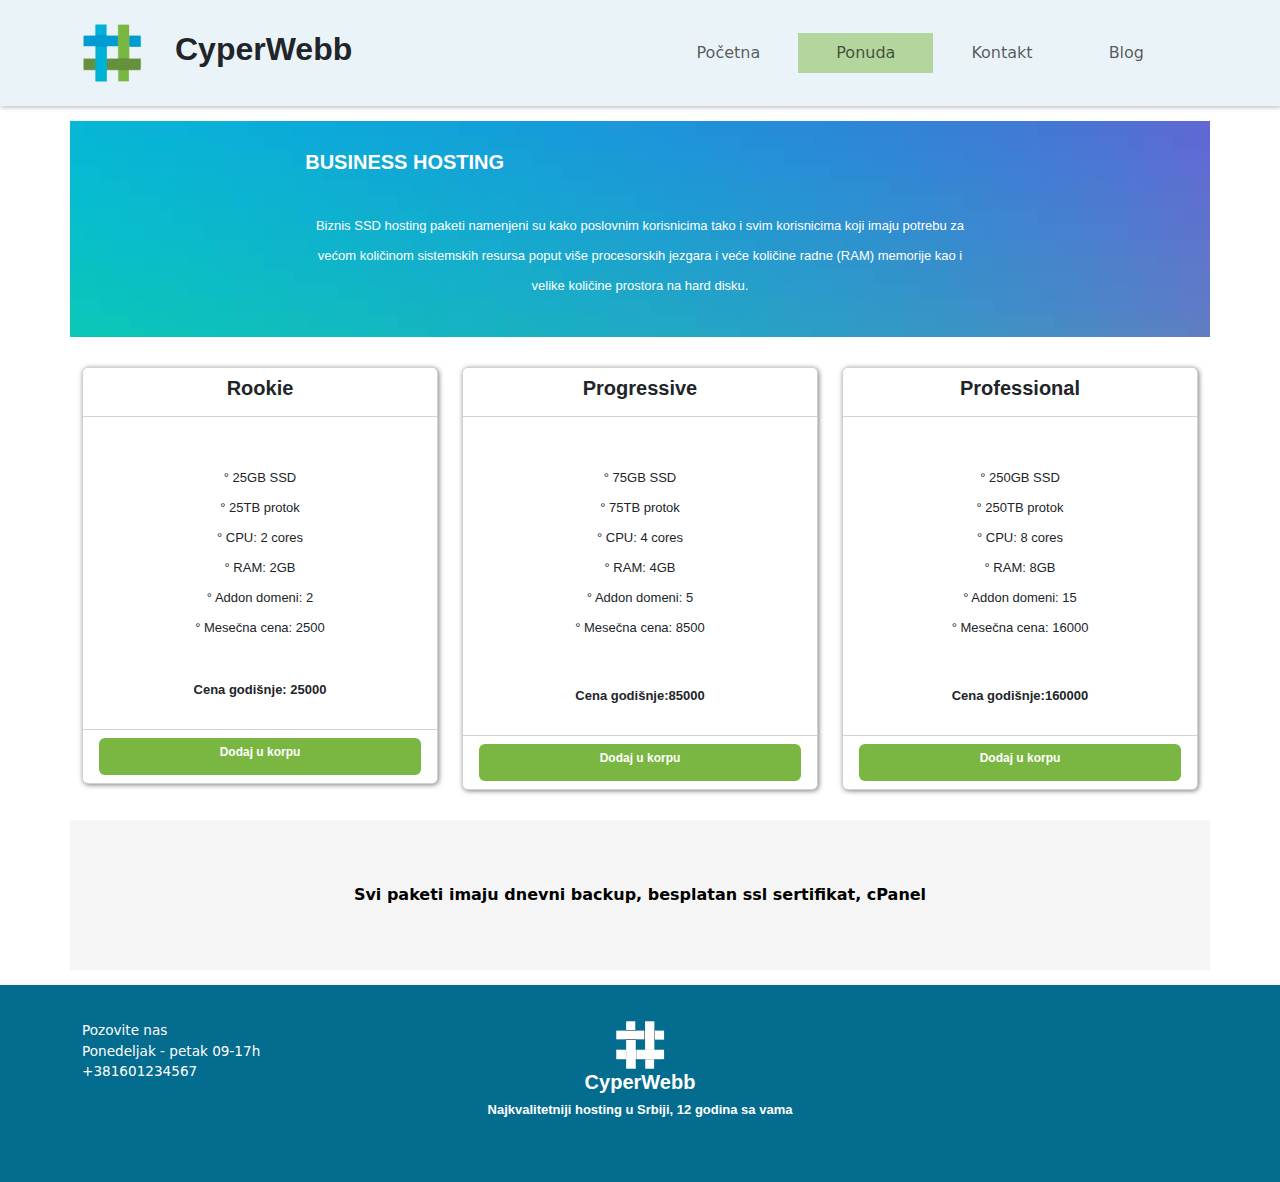
<file: business-hosting.html>
<!DOCTYPE html>
<html lang="en">
<head>
  <title>Cyperwebb/ponuda/busines-hosting</title>
  <meta charset="utf-8">
  <meta name="viewport" content="width=device-width, initial-scale=1">
  <link href="https://cdn.jsdelivr.net/npm/bootstrap@5.2.3/dist/css/bootstrap.min.css" rel="stylesheet">
  <script src="https://cdn.jsdelivr.net/npm/bootstrap@5.2.3/dist/js/bootstrap.bundle.min.js"></script>
  <link rel="stylesheet" href="main.css">
</head>
<body>

  <div class="container-fluid baby-blue-bg oiviceno">
    <div class="container">
      <nav class="navbar navbar-expand-sm baby-blue-bg">
          <div class="col-sm-1">
            <img src="img\logo.png" alt="Logo" width="60" height="60"><br>
          </div>
          <div class="col-sm-3">
            <h1>CyperWebb</h1>
          </div>
          <button class="navbar-toggler" type="button" data-bs-toggle="collapse" data-bs-target="#mynavbar">
            <span class="navbar-toggler-icon"></span>
          </button>
          <div class="collapse navbar-collapse" id="mynavbar">
            <ul class="navbar-nav ms-auto">
              <li class="nav-item transparent-pad">
                <a class="nav-link" href="#">Početna</a>
              </li>
              <li class="nav-item selected-link transparent-pad" style="background-color: #B3D69E;">
                <a class="nav-link" href="ponuda.html">Ponuda</a>
              </li>
              <li class="nav-item transparent-pad">
                <a class="nav-link" href="#">Kontakt</a>
              </li>
              <li class="nav-item transparent-pad">
                <a class="nav-link" href="#">Blog</a>
              </li>
            </ul>
          </div>
      </nav>
    </div>
</div>

<div class="container-fluid">
    <div class = "container info-block">
        <div class = "info-text">
            <br>
            <h2 style="text-align: left;">BUSINESS HOSTING</h2><br>
            <h4>
              Biznis SSD hosting paketi namenjeni su kako poslovnim
               korisnicima tako i svim korisnicima koji imaju potrebu
              za većom količinom sistemskih resursa poput više
              procesorskih jezgara i veće količine radne (RAM) memorije
              kao i velike količine prostora na hard disku.
            </h4>
            <br>
        </div>
    </div>
</div>

<div class="container-fluid">
    <div class = "container">
        <div class = "row">
            <div class = "col-sm-4 text-center">
                <div class="card" >
                    <div class="card-header"><h2>Rookie</h2></div>
                    <div class="card-body ">
                        <h4>
                        <br>
                            ° 25GB SSD <br>
                            ° 25TB protok<br>
                            ° CPU: 2 cores<br>
                            ° RAM: 2GB<br>
                            ° Addon domeni: 2<br>
                            ° Mesečna cena: 2500<br>
                        </h4>
                        <br>
                        <h4 style="font-weight: bold;">Cena godišnje: 25000</h4>
                    </div>
                    <div class="card-footer">
                        <div class="d-grid">
                            <a class="btn btn-green" href="#"><h6>Dodaj u korpu</h6></a>
                        </div>
                    </div>
                </div>
            </div>
            <div class = "col-sm-4 text-center">
                <div class="card" >
                    <div class="card-header"><h2>Progressive</h2></div>
                    <div class="card-body">
                        <h4>
                            <br>
                            ° 75GB SSD <br>
                            ° 75TB protok<br>
                            ° CPU: 4 cores<br>
                            ° RAM: 4GB<br>
                            ° Addon domeni: 5<br>
                            ° Mesečna cena: 8500<br>
                            <br>
                        </h4>
                        <h4 style="font-weight: bold;">Cena godišnje:85000</h4>
                    </div>
                    <div class="card-footer">
                        <div class="d-grid">
                            <a class="btn btn-green" href="#"><h6>Dodaj u korpu</h6></a>
                        </div>
                    </div>
                </div>
                
            </div>
            <div class = "col-sm-4 text-center">
                <div class="card" >
                    <div class="card-header"><h2>Professional</h2></div>
                    <div class="card-body">
                        <h4>
                            <br>
                            ° 250GB SSD <br>
                            ° 250TB protok<br>
                            ° CPU: 8 cores<br>
                            ° RAM: 8GB<br>
                            ° Addon domeni: 15<br>
                            ° Mesečna cena: 16000<br>
                            <br>
                        </h4>
                        <h4 style="font-weight: bold;">Cena godišnje:160000</h4>
                    </div>
                    <div class="card-footer">
                        <div class="d-grid">
                            <a class="btn btn-green" href="#"><h6>Dodaj u korpu</h6></a>
                        </div>
                    </div>
                </div>
                
            </div>
        </div>
    </div>
</div>

<div class="container-fluid">
    <div class = "container gray-bg thicc">
            Svi paketi imaju dnevni backup, besplatan ssl sertifikat, cPanel
    </div>
</div>

<footer class = "container-fluid">
        <div class = "container">
          
            <div class = "row">
              <div class = "col-sm-4 ">
                <br>
                Pozovite nas<br>
                Ponedeljak - petak 09-17h<br>
                +381601234567<br>
              </div>
              <div class = "col-sm-4 text-center">
                <br>
                <img src="img\crno_beli_logo.png" alt="Logo" width="50" height="50"><br>
                <h1 style="font-weight: 600; font-size: 20px;">CyperWebb</h1>
                <h1 style="font-weight: 600; font-size: 13px;">Najkvalitetniji hosting u Srbiji, 12 godina sa vama</h1>
                <br><br>
              </div>
            </div>
        </div>
</footer>

</body>
</html>
</file>
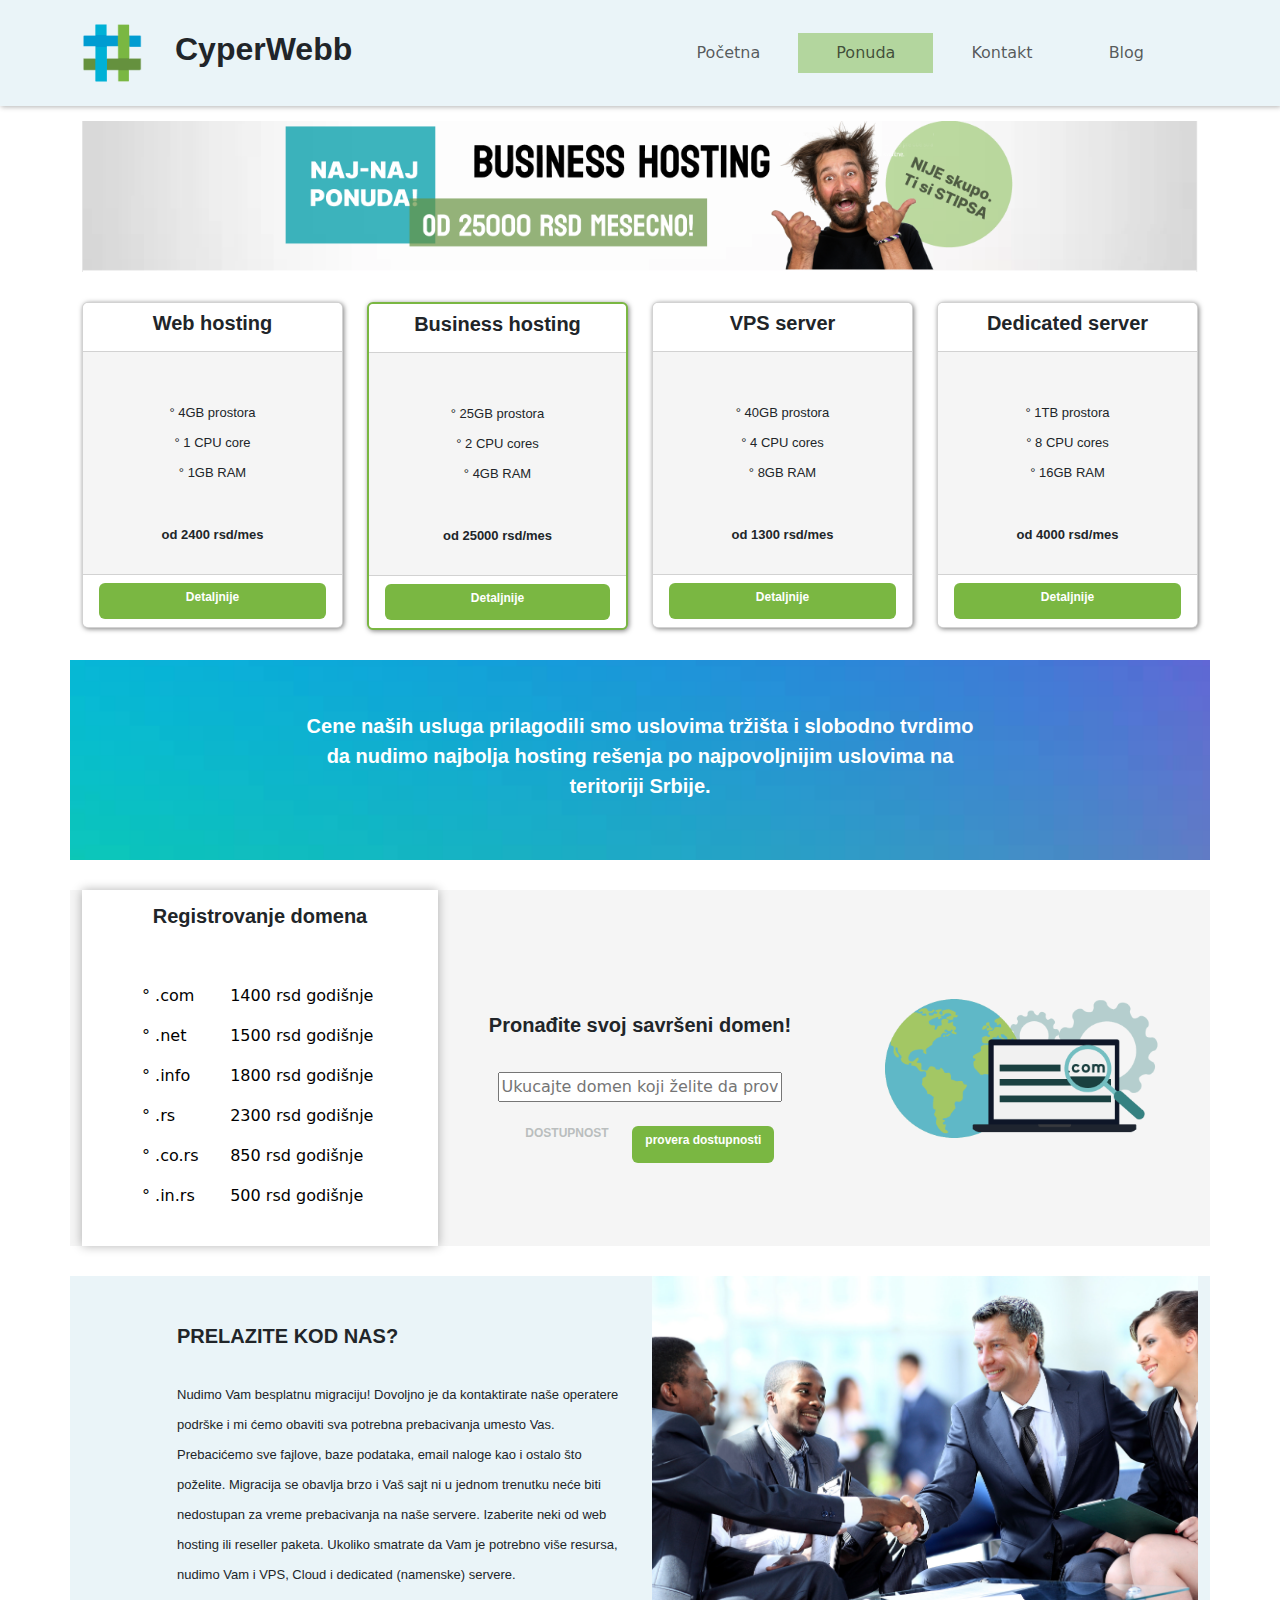
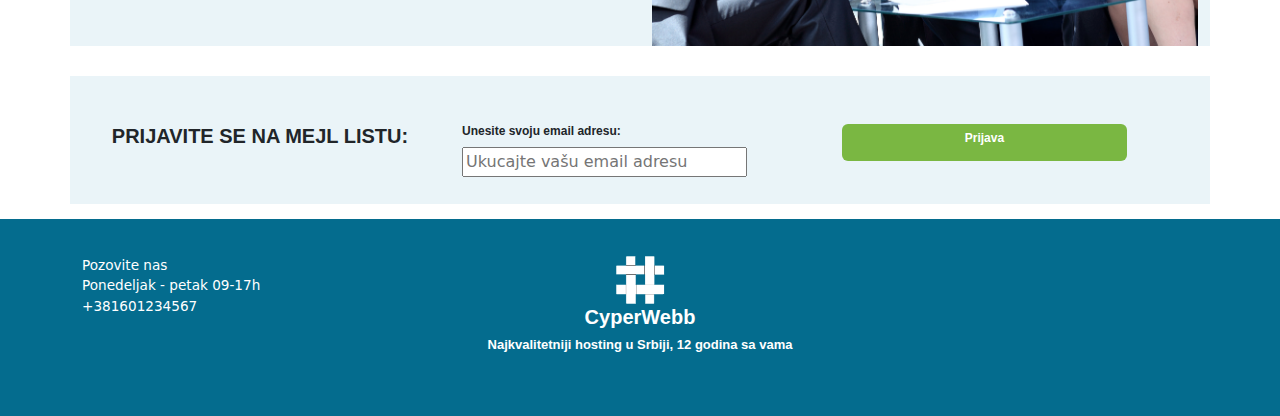
<file: ponuda.html>
<!DOCTYPE html>
<html lang="en">
<head>
  <title>Cyperwebb/ponuda</title>
  <meta charset="utf-8">
  <meta name="viewport" content="width=device-width, initial-scale=1">
  <link href="https://cdn.jsdelivr.net/npm/bootstrap@5.2.3/dist/css/bootstrap.min.css" rel="stylesheet">
  <script src="https://cdn.jsdelivr.net/npm/bootstrap@5.2.3/dist/js/bootstrap.bundle.min.js"></script>
  <!--<style>
    .container-fluid > .container div{
        border:1px solid black;
    }

  </style>-->
  <link rel="stylesheet" href="main.css">
</head>
<body>

<div class="container-fluid baby-blue-bg oiviceno">
    <div class="container">
      <nav class="navbar navbar-expand-sm baby-blue-bg">
          <div class="col-sm-1">
            <img src="img\logo.png" alt="Logo" width="60" height="60"><br>
          </div>
          <div class="col-sm-3">
            <h1>CyperWebb</h1>
          </div>
          <button class="navbar-toggler" type="button" data-bs-toggle="collapse" data-bs-target="#mynavbar">
            <span class="navbar-toggler-icon"></span>
          </button>
          <div class="collapse navbar-collapse" id="mynavbar">
            <ul class="navbar-nav ms-auto">
              <li class="nav-item transparent-pad">
                <a class="nav-link" href="#">Početna</a>
              </li>
              <li class="nav-item selected-link transparent-pad" style="background-color: #B3D69E;">
                <a class="nav-link" href="ponuda.html">Ponuda</a>
              </li>
              <li class="nav-item transparent-pad">
                <a class="nav-link" href="#">Kontakt</a>
              </li>
              <li class="nav-item transparent-pad">
                <a class="nav-link" href="#">Blog</a>
              </li>
            </ul>
          </div>
      </nav>
    </div>
</div>

<div class="container-fluid">
    <div class = "container">
        <div class = "row">
            <div class = "col-sm-12">
                <img src="img/ubm.PNG" class="img-fluid" style="object-fit: cover;">
            </div>
        </div>
    </div>
</div>

<div class="container-fluid">
    <div class = "container">
        <div class = "row">
            <div class = "col-sm-3 text-center">
                <div class="card" >
                    <div class="card-header"><h2>Web hosting</h2></div>
                    <div class="card-body ponuda-card-body">
                        <h4>
                        <br>
                            ° 4GB prostora <br>
                            ° 1 CPU core<br>
                            ° 1GB RAM <br>
                        </h4>
                        <br>
                        <h4 style="font-weight: bold;">od 2400 rsd/mes</h4>
                    </div>
                    <div class="card-footer">
                        <div class="d-grid">
                            <a class="btn btn-green" href="web-hosting.html"><h6>Detaljnije</h6></a>
                        </div>
                    </div>
                </div>
            </div>
            <div class = "col-sm-3 text-center">
                <div class="card istaknuto" >
                    <div class="card-header"><h2>Business hosting</h2></div>
                    <div class="card-body ponuda-card-body">
                        <h4>
                            <br>
                            ° 25GB prostora <br>
                            ° 2 CPU cores<br>
                            ° 4GB RAM <br>
                        </h4>
                        <br>
                        <h4 style="font-weight: bold;">od 25000 rsd/mes</h4>
                    </div>
                    <div class="card-footer">
                        <div class="d-grid">
                            <a class="btn btn-green" href="business-hosting.html"><h6>Detaljnije</h6></a>
                        </div>
                    </div>
                </div>
                
            </div>
            <div class = "col-sm-3 text-center">
                <div class="card" >
                    <div class="card-header"><h2>VPS server</h2></div>
                    <div class="card-body ponuda-card-body">
                        <h4>
                            <br>
                            ° 40GB prostora <br>
                            ° 4 CPU cores<br>
                            ° 8GB RAM <br>
                        </h4>
                        <br>
                        <h4 style="font-weight: bold;">od 1300 rsd/mes</h4>
                    </div>
                    <div class="card-footer">
                        <div class="d-grid">
                            <a class="btn btn-green" href="#"><h6>Detaljnije</h6></a>
                        </div>
                    </div>
                </div>
                
            </div>
            
            <div class = "col-sm-3 text-center">
                <div class="card" >
                    <div class="card-header"><h2>Dedicated server</h2></div>
                    <div class="card-body ponuda-card-body">
                        <h4>
                            <br>
                            ° 1TB prostora <br>
                            ° 8 CPU cores<br>
                            ° 16GB RAM <br>
                        </h4>
                        <br>
                        <h4 style="font-weight: bold;">od 4000 rsd/mes</h4>
                        
                    </div>
                    <div class="card-footer">
                        <div class="d-grid">
                            <a class="btn btn-green" href="#"><h6>Detaljnije</h6></a>
                        </div>
                    </div>
                </div>
                
            </div>
        </div>
    </div>
</div>

<div class="container-fluid">
    <div class = "container info-block">
        <div class = "info-text">
            <h3>
            Cene naših usluga prilagodili smo uslovima tržišta i slobodno 
            tvrdimo da nudimo najbolja hosting rešenja po najpovoljnijim 
            uslovima na teritoriji Srbije.
            </h3>
        </div>
    </div>
</div>

<div class="container-fluid">
    <div class = "container gray-bg">
        <div class = "row">
            <div class = "col-sm-4">
                <div class="domeni">
                    <div class = "row">
                        <div class="col-sm-12 text-center">
                            <h2>Registrovanje domena</h2>
                            <br>
                        </div>
                        <div class = "col-sm-1"></div>
                        <div class = "col-sm-11">
                        <div class="container mt-3">
                                       
                            <table class="table table-borderless">
                              
                              <tbody>
                                <tr>
                                    <td>° .com</td>
                                    <td>1400 rsd godišnje</td>
                                </tr>
                                <tr>
                                    <td>° .net</td>
                                    <td>1500 rsd godišnje</td>
                                </tr>
                                <tr>
                                    <td>° .info</td>
                                    <td>1800 rsd godišnje</td>
                                </tr>
                                <tr>
                                    <td>° .rs</td>
                                    <td>2300 rsd godišnje</td>
                                </tr>
                                <tr>
                                    <td>° .co.rs</td>
                                    <td>850 rsd godišnje</td>
                                </tr>
                                <tr>
                                    <td>° .in.rs</td>
                                    <td>500 rsd godišnje</td>
                                </tr>
                              </tbody>
                            </table>
                          </div>
                        </div>
                    </div>
                </div>
            </div>
            <div class="col-sm-4 text-centerp">
                <br><br><br><br><br>
                <div class="col-sm-12 text-center">
                    <h3 style="align-items: center;">Pronađite svoj savršeni domen!</h3>
                </div>
                <br>
                <div class="row">
                  <div class="col-sm-12 text-center">
                    <input type="text" placeholder="Ukucajte domen koji želite da proverite" style="width: 80%;">
                    <br>
                    <br>
                  </div>
                  <div class="col-sm-2 text-center"></div>
                  <div class="col-sm-2 text-center">
                    <h6 style="size: 15; color: rgb(186, 190, 190); align-self: center;"> DOSTUPNOST </h6>
                  </div>
                  <div class="col-sm-8 text-center">
                    <a class="btn btn-green" href="#"><h6>provera dostupnosti</h6></a>
                  </div>
                  <br><br><br><br>
                </div>
              </div>
            <div class = "col-sm-4 centerall">
                <img src="img/domain_name.webp" class="img-fluid" style="object-fit: cover; width: 80%;">
                
            </div>
        </div>
    </div>
</div>

<div class="container-fluid">
    <div class = "container baby-blue-bg">
        <div class = "row">
            <div class = "col-sm-1"></div>
            <div class = "col-sm-5">
                <br><br>
                <h2>PRELAZITE KOD NAS?</h2>
                <br>
                <h5>
                Nudimo Vam besplatnu migraciju! Dovoljno je da kontaktirate
                 naše operatere podrške i mi ćemo obaviti sva potrebna 
                 prebacivanja umesto Vas. Prebacićemo sve fajlove, baze
                  podataka, email naloge kao i ostalo što poželite.
                   Migracija se obavlja brzo i Vaš sajt ni u jednom trenutku 
                   neće biti nedostupan za vreme prebacivanja na naše servere. 
                   Izaberite neki od web hosting ili reseller paketa. Ukoliko 
                   smatrate da Vam je potrebno više resursa, nudimo Vam i VPS, 
                   Cloud i dedicated (namenske) servere.
                </h5>
                <br><br>
            </div>
            <div class = "col-sm-6">
                <img src="img/deal.jpg" class="img-fluid" style="object-fit: cover; width: 110%; height: 100%;">
            </div>
        </div>
    </div>
</div>

<div class="container-fluid">
    <div class = "container text-center baby-blue-bg" style="min-height: fit-content">
        <div class = "row">
            <div class = "col-sm-4 text-center">
                <br><br>
                <h2>PRIJAVITE SE NA MEJL LISTU:</h2>
                <br><br>
            </div>
            <div class = "col-sm-4 text-left">
                <br><br>
                <h6>Unesite svoju email adresu:</h6>
                <input type="text" placeholder="Ukucajte vašu email adresu" style="width: 80%;">
                <br><br>
            </div>
            <div class = "col-sm-4 text-left">
                <br><br>
                <a class="btn btn-green" href="#" style="width: 80%;"><h6>Prijava</h6></a>
                <br><br>       
            </div>
        </div>
    </div>
</div>

<footer class = "container-fluid">
    <div class = "container">
      
        <div class = "row">
          <div class = "col-sm-4 ">
            <br>
            Pozovite nas<br>
            Ponedeljak - petak 09-17h<br>
            +381601234567<br>
          </div>
          <div class = "col-sm-4 text-center">
            <br>
            <img src="img\crno_beli_logo.png" alt="Logo" width="50" height="50"><br>
            <h1 style="font-weight: 600; font-size: 20px;">CyperWebb</h1>
            <h1 style="font-weight: 600; font-size: 13px;">Najkvalitetniji hosting u Srbiji, 12 godina sa vama</h1>
            <br><br>
          </div>
        </div>
    </div>
</footer>

</body>
</html>
</file>
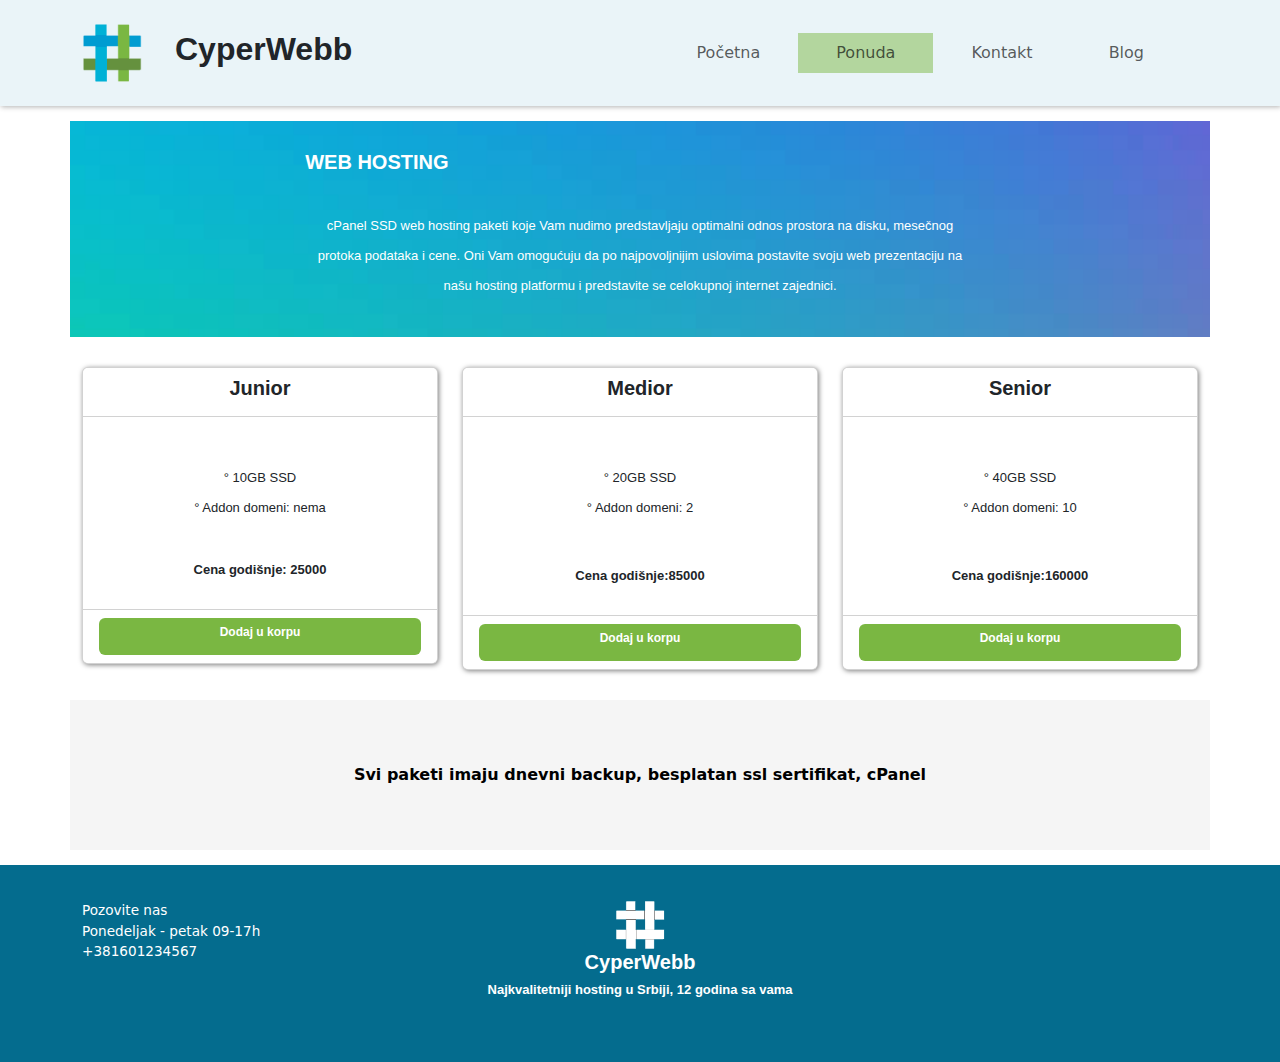
<file: web-hosting.html>
<!DOCTYPE html>
<html lang="en">
<head>
  <title>Cyperwebb/ponuda/web-hosting</title>
  <meta charset="utf-8">
  <meta name="viewport" content="width=device-width, initial-scale=1">
  <link href="https://cdn.jsdelivr.net/npm/bootstrap@5.2.3/dist/css/bootstrap.min.css" rel="stylesheet">
  <script src="https://cdn.jsdelivr.net/npm/bootstrap@5.2.3/dist/js/bootstrap.bundle.min.js"></script>
  <link rel="stylesheet" href="main.css">
</head>
<body>

    <div class="container-fluid baby-blue-bg oiviceno">
        <div class="container">
          <nav class="navbar navbar-expand-sm baby-blue-bg">
              <div class="col-sm-1">
                <img src="img\logo.png" alt="Logo" width="60" height="60"><br>
              </div>
              <div class="col-sm-3">
                <h1>CyperWebb</h1>
              </div>
              <button class="navbar-toggler" type="button" data-bs-toggle="collapse" data-bs-target="#mynavbar">
                <span class="navbar-toggler-icon"></span>
              </button>
              <div class="collapse navbar-collapse" id="mynavbar">
                <ul class="navbar-nav ms-auto">
                  <li class="nav-item transparent-pad">
                    <a class="nav-link" href="#">Početna</a>
                  </li>
                  <li class="nav-item selected-link transparent-pad" style="background-color: #B3D69E;">
                    <a class="nav-link" href="ponuda.html">Ponuda</a>
                  </li>
                  <li class="nav-item transparent-pad">
                    <a class="nav-link" href="#">Kontakt</a>
                  </li>
                  <li class="nav-item transparent-pad">
                    <a class="nav-link" href="#">Blog</a>
                  </li>
                </ul>
              </div>
          </nav>
        </div>
    </div>

<div class="container-fluid">
    <div class = "container info-block">
        <div class = "info-text">
            <br>
            <h2 style="text-align: left;">WEB HOSTING</h2><br>
            <h4>
            cPanel SSD web hosting paketi koje Vam nudimo predstavljaju optimalni
             odnos prostora na disku, mesečnog protoka podataka i cene. Oni Vam 
             omogućuju da po najpovoljnijim uslovima postavite svoju web prezentaciju
              na našu hosting platformu i predstavite se celokupnoj internet zajednici.
            </h4>
            <br>
        </div>
    </div>
</div>

<div class="container-fluid">
    <div class = "container">
        <div class = "row">
            <div class = "col-sm-4 text-center">
                <div class="card" >
                    <div class="card-header"><h2>Junior</h2></div>
                    <div class="card-body ">
                        <h4>
                        <br>
                            ° 10GB SSD <br>
                            ° Addon domeni: nema<br>
                        </h4>
                        <br>
                        <h4 style="font-weight: bold;">Cena godišnje: 25000</h4>
                    </div>
                    <div class="card-footer">
                        <div class="d-grid">
                            <a class="btn btn-green" href="#"><h6>Dodaj u korpu</h6></a>
                        </div>
                    </div>
                </div>
            </div>
            <div class = "col-sm-4 text-center">
                <div class="card" >
                    <div class="card-header"><h2>Medior</h2></div>
                    <div class="card-body">
                        <h4>
                            <br>
                            ° 20GB SSD <br>
                            ° Addon domeni: 2<br>
                            <br>
                        </h4>
                        <h4 style="font-weight: bold;">Cena godišnje:85000</h4>
                    </div>
                    <div class="card-footer">
                        <div class="d-grid">
                            <a class="btn btn-green" href="#"><h6>Dodaj u korpu</h6></a>
                        </div>
                    </div>
                </div>
                
            </div>
            <div class = "col-sm-4 text-center">
                <div class="card" >
                    <div class="card-header"><h2>Senior</h2></div>
                    <div class="card-body">
                        <h4>
                            <br>
                            ° 40GB SSD <br>
                            ° Addon domeni: 10<br>
                            <br>
                        </h4>
                        <h4 style="font-weight: bold;">Cena godišnje:160000</h4>
                    </div>
                    <div class="card-footer">
                        <div class="d-grid">
                            <a class="btn btn-green" href="#"><h6>Dodaj u korpu</h6></a>
                        </div>
                    </div>
                </div>
                
            </div>
        </div>
    </div>
</div>

<div class="container-fluid">
    <div class = "container gray-bg thicc">
            Svi paketi imaju dnevni backup, besplatan ssl sertifikat, cPanel
    </div>
</div>

<footer class = "container-fluid">
    <div class = "container">
      
        <div class = "row">
          <div class = "col-sm-4 ">
            <br>
            Pozovite nas<br>
            Ponedeljak - petak 09-17h<br>
            +381601234567<br>
          </div>
          <div class = "col-sm-4 text-center">
            <br>
            <img src="img\crno_beli_logo.png" alt="Logo" width="50" height="50"><br>
            <h1 style="font-weight: 600; font-size: 20px;">CyperWebb</h1>
            <h1 style="font-weight: 600; font-size: 13px;">Najkvalitetniji hosting u Srbiji, 12 godina sa vama</h1>
            <br><br>
          </div>
        </div>
    </div>
</footer>

</body>
</html>
</file>
<file: main.css>
.gray-bg{
    background-color:#F5F5F5;
}

.baby-blue-bg{
    background-color:#EAF4F8;
}

footer{
    padding-top: 15px;
    font-size: 85%;
    background-color:#046C8E;
    color: white;
}

body > .container-fluid{
    padding-top: 15px;
    padding-bottom: 15px;
}

.btn-green{
    background-color: #7AB742;
    justify-content: center;
    background-position: center center;
    color: white;
}

.info-block{
    background-image: url('img/info.jpg');
    color: white;
    font-weight: bold;
    background-position: center center;
    background-size: cover;
    min-height: 200px;
    display: flex;
    justify-content: center;
    align-items: center;

}

.centerall{
    font-weight: bold;
    background-position: center center;
    display: flex;
    justify-content: center;
    align-items: center;
}

.domeni {
    position: relative;
    background-color: white;
    box-shadow: 0px 0px 10px rgba(0, 0, 0, 0.3);
    display: flex;
    justify-content: center;
    align-items: center;
    aspect-ratio: 1;
    padding: 10px;
  }

.padding-sides{
    padding-left: 20px;
}

.info-text{
    max-width: 60%;
    font-size:larger;
    text-align: center;
}

.text-left {
    text-align: left;
}

.text-center {
    text-align: center;
}

.col-sm-3.text-centerp {
    display: flex;
    flex-direction: column;
    justify-content: center;
    align-items: center;
  }

.card{
    box-shadow: 1px 1px 5px rgba(0, 0, 0, 0.5);
}

.card-footer{
    background-color: white;
}

.card-header{
    background-color: white;
}

.ponuda-card-body{
    background-color: #F5F5F5;
}

.selected-link{
    background-color: #B3D69E;
}

.istaknuto{
    border: 2px solid #7AB742;
}

.oiviceno{
    box-shadow: 1px 1px 5px rgba(0, 0, 0, 0.3);
}

.navbar-nav {
    display: flex;
    justify-content: center;
    padding-right: 1rem;
}

@media only screen and (max-width: 576px) {
    .card {
      margin-top: 10px;
      margin-bottom: 10px;
    }
}

.thicc{
    color: black;
    font-weight: bold;
    background-position: center center;
    background-size: cover;
    height: 150px;
    display: flex;
    justify-content: center;
    align-items: center;
}

.transparent-pad {
    padding-left: 30px;
    padding-right: 30px;
    background-color: transparent;
}

h1{
    font-family: Inter, sans-serif;
    font-weight: 800;
    font-size: 32px;
}

h2{
    font-family: Inter, sans-serif;
    font-weight: bold;
    font-size: 20px;
}

h3 {
    font-family: 'Palanquin Dark', sans-serif;
    font-weight: 600;
    font-size: 20px;
    line-height: 30px;
}

h4{
    font-family: 'Inter', sans-serif;
    font-weight: normal;
    font-size: 13px;
    line-height: 30px;
}

h5{
    font-family: 'Inter', sans-serif;
    font-weight: 300;
    font-size: 13px;
    line-height: 30px;
}

h6{
    font-family: 'Inter', sans-serif;
    font-weight: 600;
    font-size: 12px;
}
</file>
